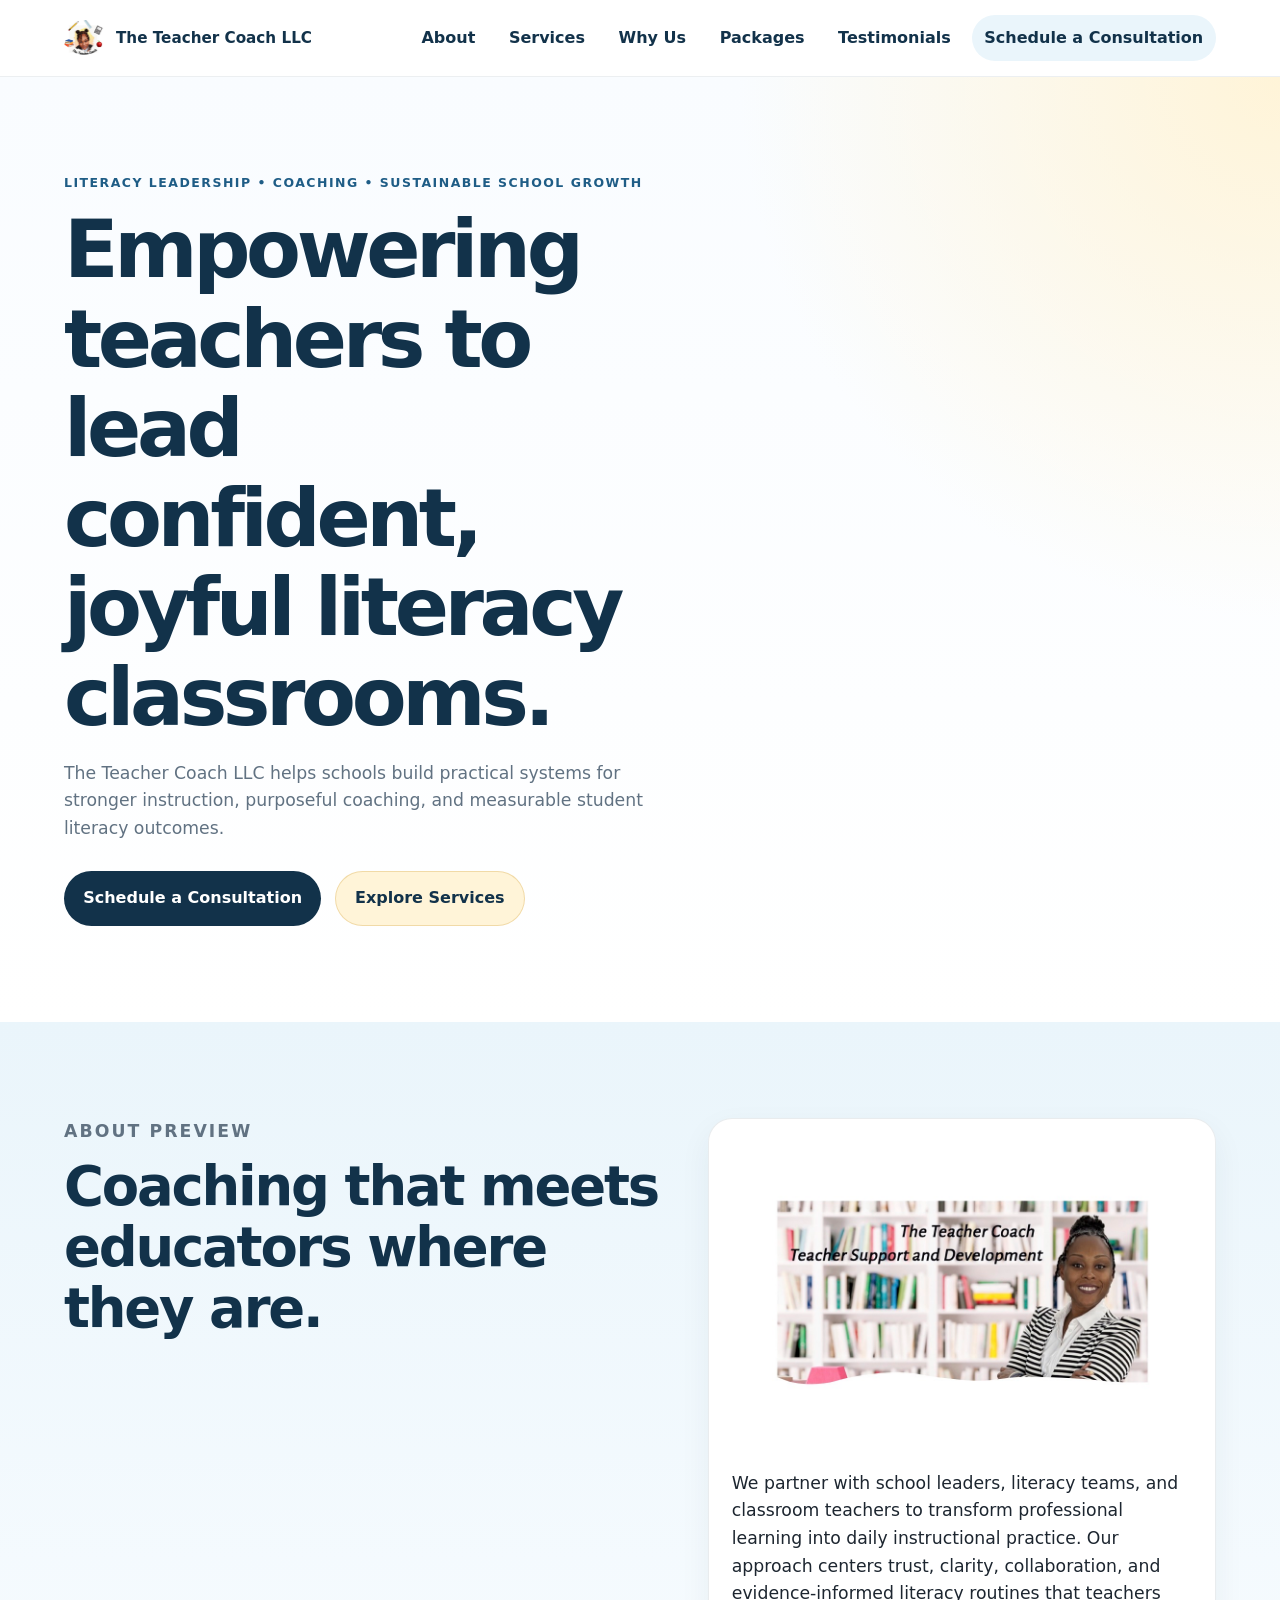
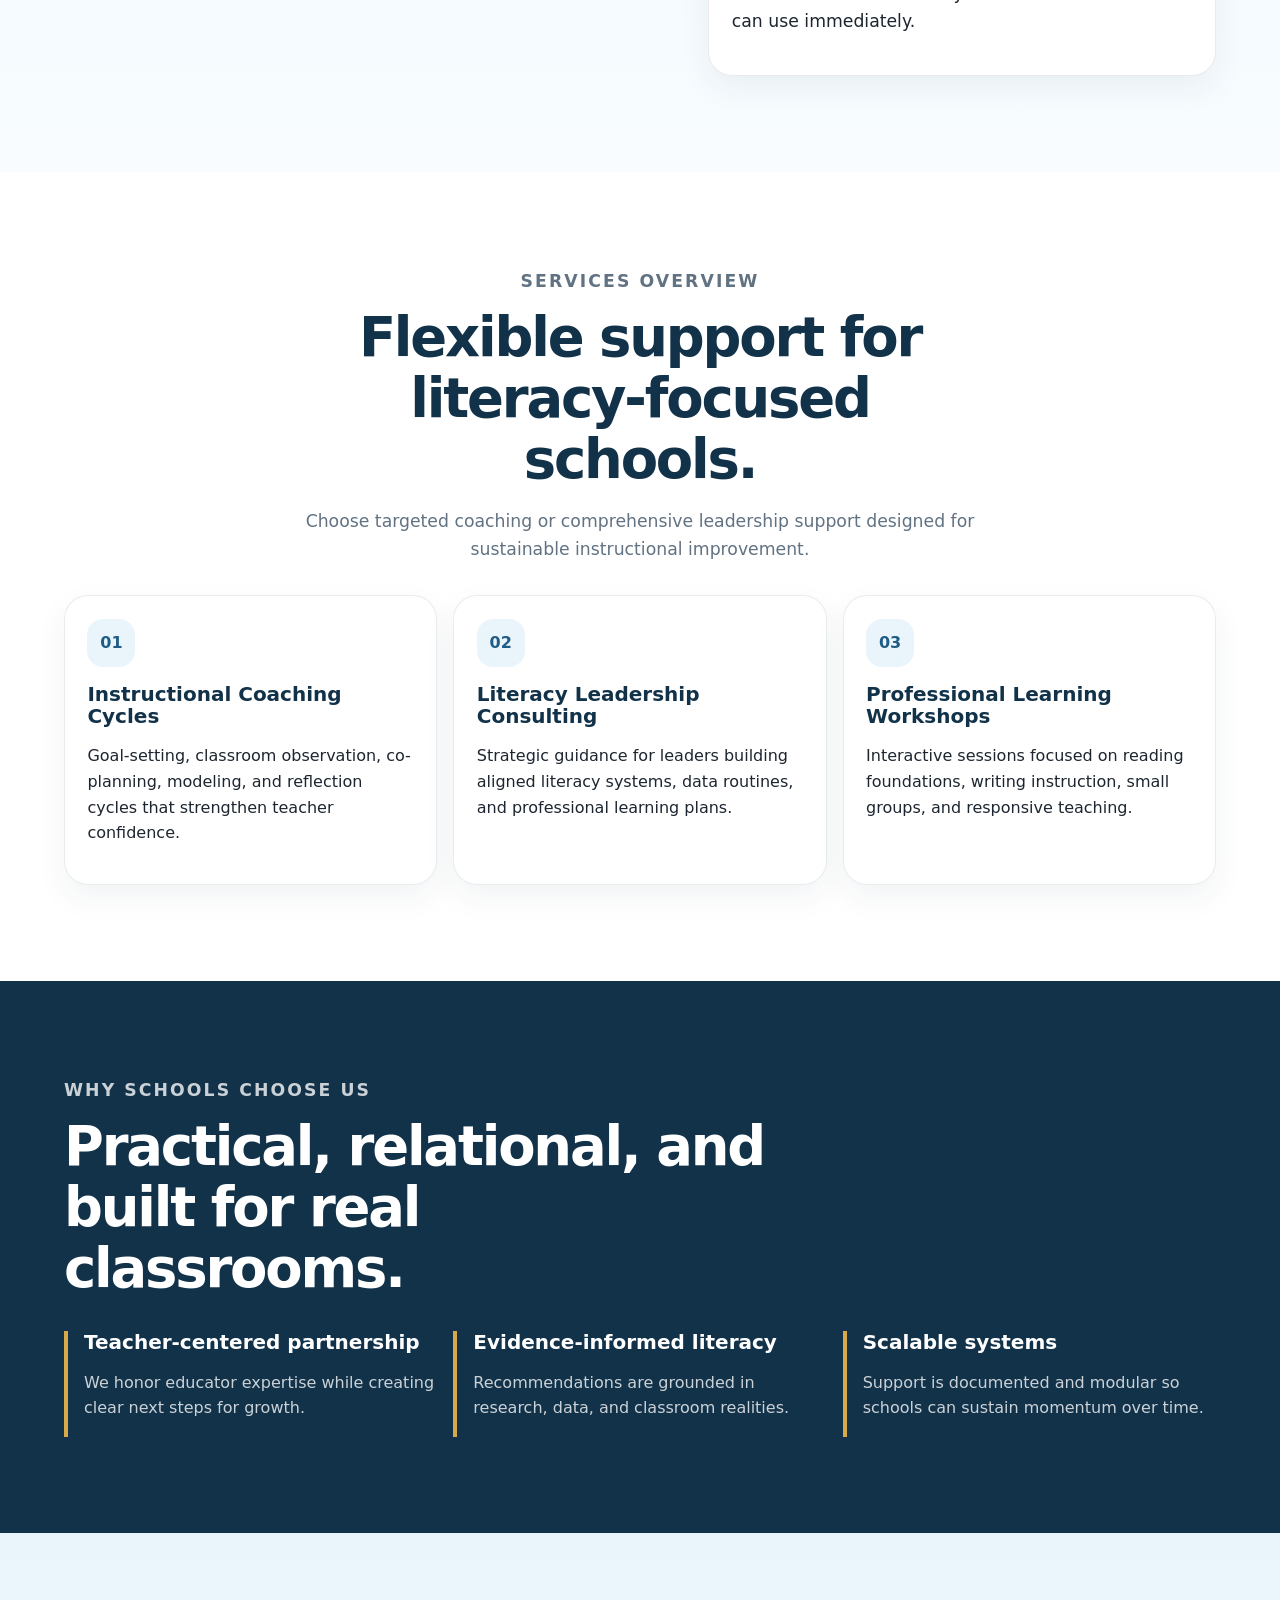
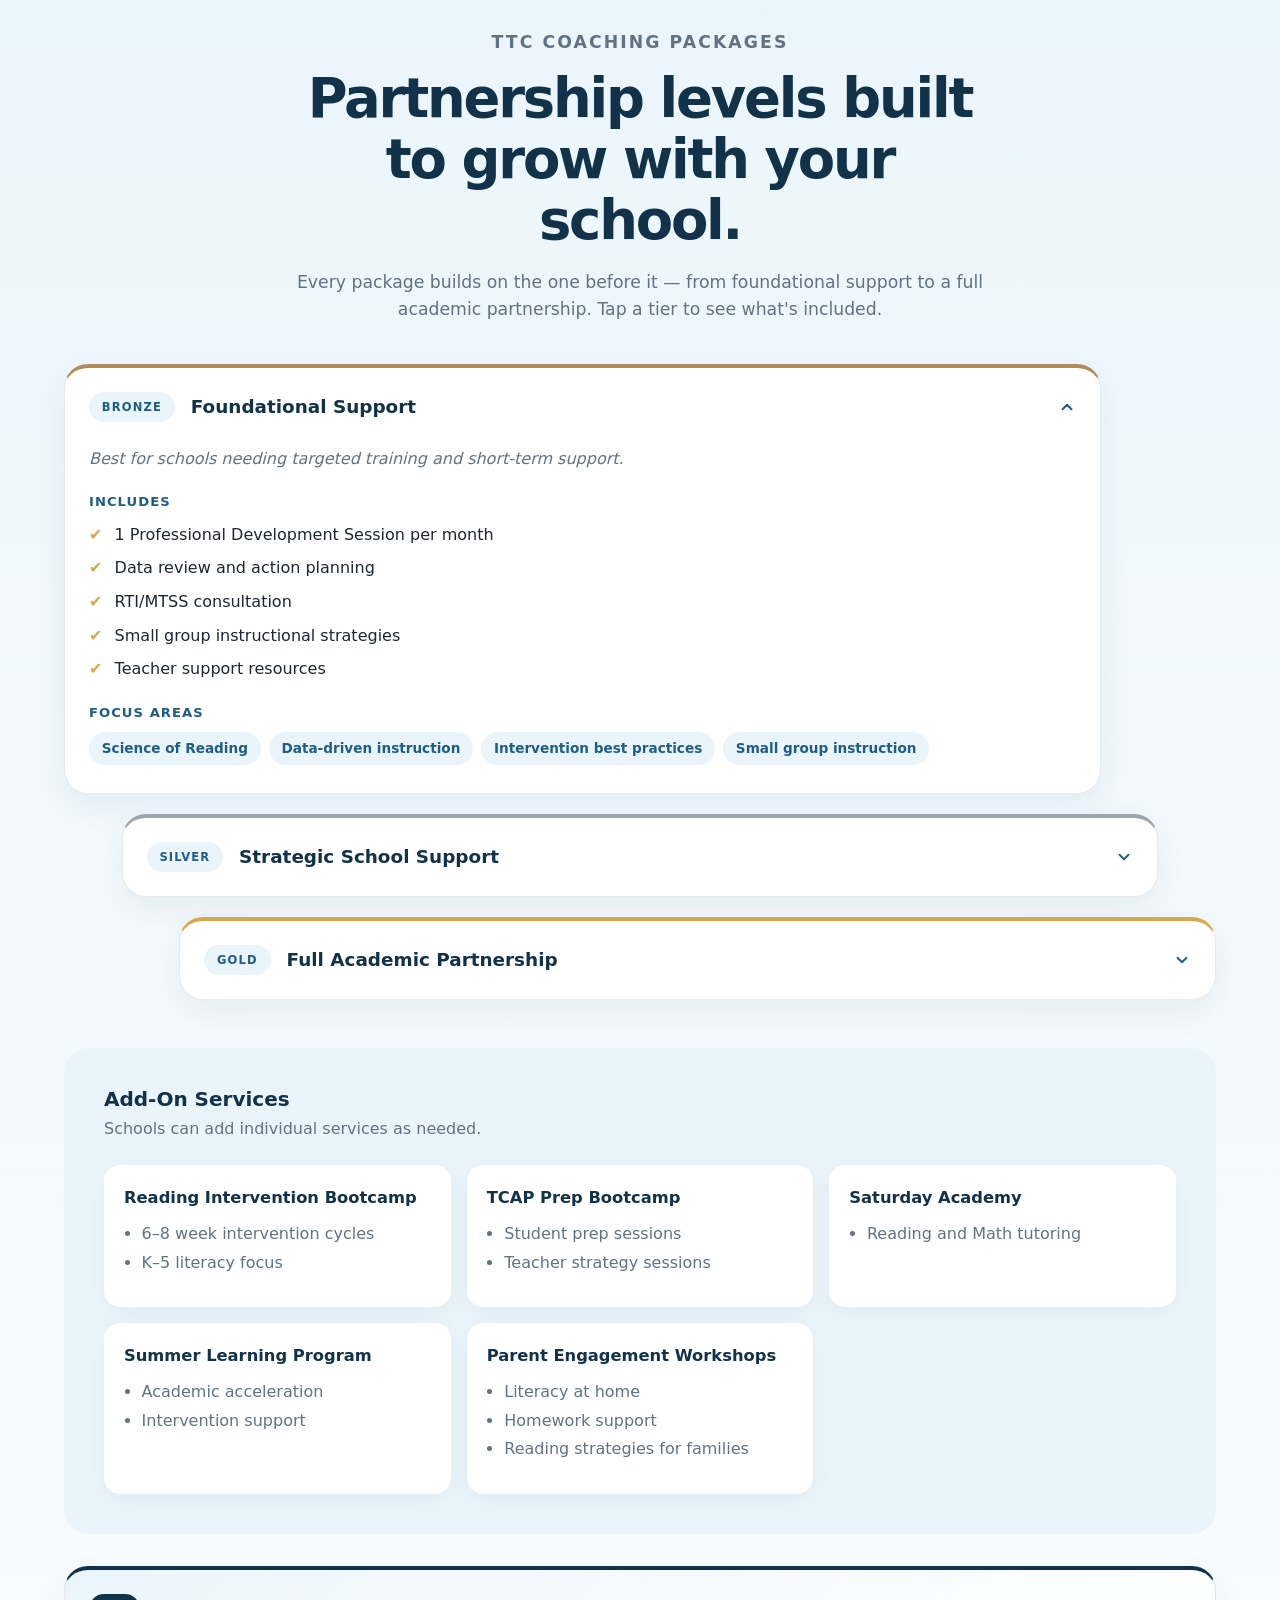
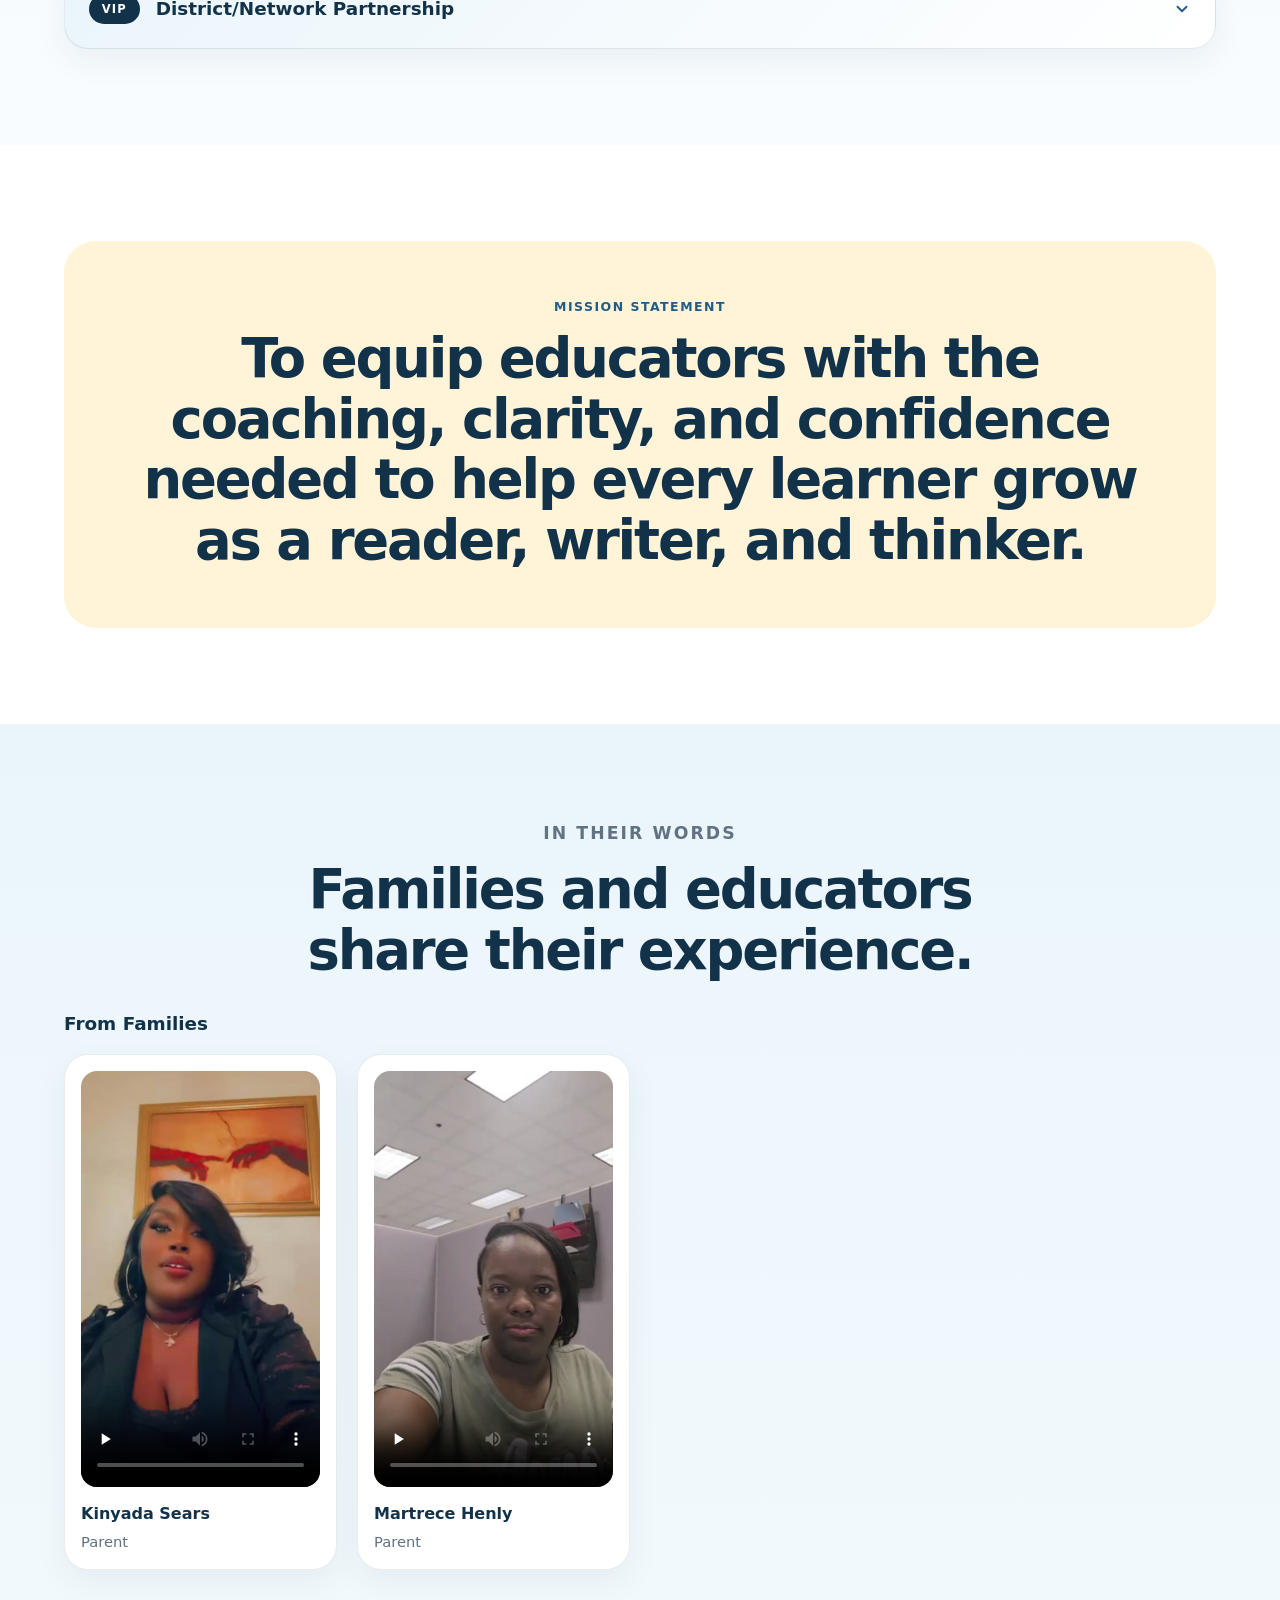
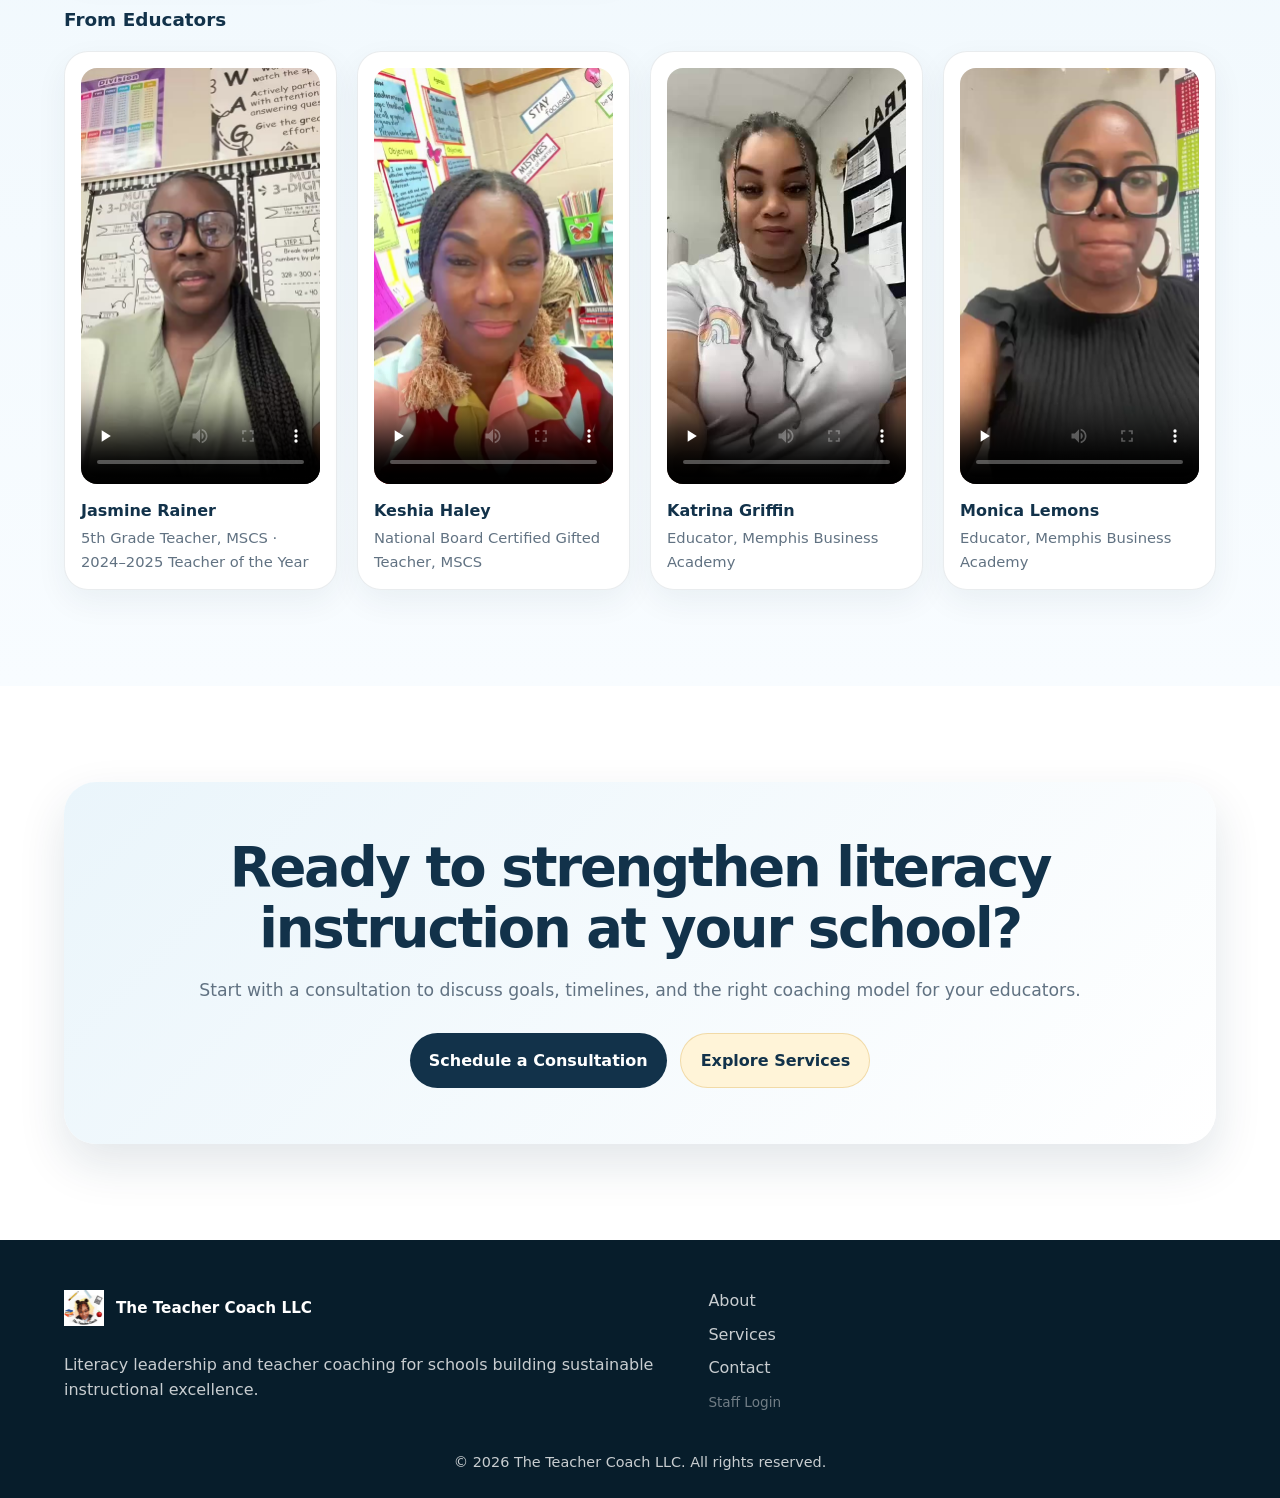
<file: index.html>
<!doctype html>
<html lang="en">
  <head>
    <meta charset="utf-8" />
    <meta name="viewport" content="width=device-width, initial-scale=1" />
    <title>The Teacher Coach LLC | Literacy Leadership & Teacher Coaching</title>
    <meta name="description" content="The Teacher Coach LLC partners with schools to strengthen literacy leadership, instructional coaching, and evidence-informed teaching practices." />
    <meta name="author" content="The Teacher Coach LLC" />
    <meta name="robots" content="index, follow" />
    <link rel="canonical" href="https://example.com/" />

    <meta property="og:title" content="The Teacher Coach LLC" />
    <meta property="og:description" content="Professional literacy leadership and teacher coaching for schools ready to grow instructional excellence." />
    <meta property="og:type" content="website" />
    <meta property="og:url" content="https://example.com/" />
    <meta property="og:image" content="https://example.com/assets/images/IMG_20260701_193228.heic" />
    <meta name="twitter:card" content="summary_large_image" />
    <meta name="twitter:title" content="The Teacher Coach LLC" />
    <meta name="twitter:description" content="Literacy leadership, coaching cycles, and practical professional learning for educators." />
    <meta name="twitter:image" content="https://example.com/assets/images/IMG_20260701_193228.heic" />

    <link rel="preload" href="assets/css/styles.css" as="style" />
    <link rel="stylesheet" href="assets/css/styles.css" />
    <script src="assets/js/main.js" type="module" defer></script>
  </head>
  <body>
    <a class="skip-link" href="#main-content">Skip to main content</a>

    <header class="site-header" data-component="navigation">
      <nav class="nav container" aria-label="Primary navigation">
        <a class="brand" href="index.html" aria-label="The Teacher Coach LLC home">
          <img class="brand__mark" src="assets/images/Picture1.png" alt="" width="40" height="40" />
          <span class="brand__text">The Teacher Coach LLC</span>
        </a>
        <button class="nav__toggle" type="button" aria-expanded="false" aria-controls="primary-menu">
          <span class="sr-only">Toggle navigation menu</span>
          <span class="nav__toggle-line"></span>
          <span class="nav__toggle-line"></span>
          <span class="nav__toggle-line"></span>
        </button>
        <ul class="nav__menu" id="primary-menu">
          <li><a href="#about">About</a></li>
          <li><a href="#services">Services</a></li>
          <li><a href="#why-us">Why Us</a></li>
          <li><a href="#packages">Packages</a></li>
          <li><a href="#testimonials">Testimonials</a></li>
          <li><a class="nav__cta" href="#consultation">Schedule a Consultation</a></li>
        </ul>
      </nav>
    </header>

    <main id="main-content">
      <section class="hero section" aria-labelledby="hero-title">
        <div class="container hero__grid">
          <article class="hero__content reveal">
            <p class="eyebrow">Literacy leadership • Coaching • Sustainable school growth</p>
            <h1 id="hero-title">Empowering teachers to lead confident, joyful literacy classrooms.</h1>
            <p class="hero__lead">The Teacher Coach LLC helps schools build practical systems for stronger instruction, purposeful coaching, and measurable student literacy outcomes.</p>
            <div class="button-group" aria-label="Primary calls to action">
              <a class="button button--primary" href="#consultation">Schedule a Consultation</a>
              <a class="button button--secondary" href="#services">Explore Services</a>
            </div>
          </article>
        </div>
      </section>

      <section class="section section--light" id="about" aria-labelledby="about-title">
        <div class="container split">
          <div class="section__intro reveal">
            <p class="eyebrow">About Preview</p>
            <h2 id="about-title">Coaching that meets educators where they are.</h2>
          </div>
          <article class="card card--feature reveal reveal--delay">
            <figure class="about__media">
              <img src="assets/images/Teaacher Coach Intro.jpeg" width="792" height="612" alt="The Teacher Coach working with educators on literacy coaching" />
            </figure>
            <p>We partner with school leaders, literacy teams, and classroom teachers to transform professional learning into daily instructional practice. Our approach centers trust, clarity, collaboration, and evidence-informed literacy routines that teachers can use immediately.</p>
          </article>
        </div>
      </section>

      <section class="section" id="services" aria-labelledby="services-title">
        <div class="container">
          <div class="section__intro section__intro--center reveal">
            <p class="eyebrow">Services Overview</p>
            <h2 id="services-title">Flexible support for literacy-focused schools.</h2>
            <p>Choose targeted coaching or comprehensive leadership support designed for sustainable instructional improvement.</p>
          </div>
          <div class="card-grid" data-component="cards">
            <article class="card reveal">
              <div class="card__icon" aria-hidden="true">01</div>
              <h3>Instructional Coaching Cycles</h3>
              <p>Goal-setting, classroom observation, co-planning, modeling, and reflection cycles that strengthen teacher confidence.</p>
            </article>
            <article class="card reveal reveal--delay">
              <div class="card__icon" aria-hidden="true">02</div>
              <h3>Literacy Leadership Consulting</h3>
              <p>Strategic guidance for leaders building aligned literacy systems, data routines, and professional learning plans.</p>
            </article>
            <article class="card reveal reveal--delay-long">
              <div class="card__icon" aria-hidden="true">03</div>
              <h3>Professional Learning Workshops</h3>
              <p>Interactive sessions focused on reading foundations, writing instruction, small groups, and responsive teaching.</p>
            </article>
          </div>
        </div>
      </section>

      <section class="section section--blue" id="why-us" aria-labelledby="why-title">
        <div class="container">
          <div class="section__intro reveal">
            <p class="eyebrow eyebrow--gold">Why Schools Choose Us</p>
            <h2 id="why-title">Practical, relational, and built for real classrooms.</h2>
          </div>
          <div class="reason-list">
            <article class="reason reveal"><h3>Teacher-centered partnership</h3><p>We honor educator expertise while creating clear next steps for growth.</p></article>
            <article class="reason reveal"><h3>Evidence-informed literacy</h3><p>Recommendations are grounded in research, data, and classroom realities.</p></article>
            <article class="reason reveal"><h3>Scalable systems</h3><p>Support is documented and modular so schools can sustain momentum over time.</p></article>
          </div>
        </div>
      </section>

      <section class="section section--light" id="packages" aria-labelledby="packages-title">
        <div class="container">
          <div class="section__intro section__intro--center reveal">
            <p class="eyebrow">TTC Coaching Packages</p>
            <h2 id="packages-title">Partnership levels built to grow with your school.</h2>
            <p>Every package builds on the one before it &mdash; from foundational support to a full academic partnership. Tap a tier to see what's included.</p>
          </div>

          <div class="package-cascade">
            <details class="package-card package-card--bronze reveal" open>
              <summary>
                <span class="package-card__tier">Bronze</span>
                <span class="package-card__name">Foundational Support</span>
                <svg class="package-card__chevron" width="18" height="18" viewBox="0 0 24 24" fill="none" aria-hidden="true"><path d="M6 9l6 6 6-6" stroke="currentColor" stroke-width="2.5" stroke-linecap="round" stroke-linejoin="round"/></svg>
              </summary>
              <div class="package-card__body">
                <p class="package-card__tagline">Best for schools needing targeted training and short-term support.</p>
                <div>
                  <h4>Includes</h4>
                  <ul class="check-list">
                    <li>1 Professional Development Session per month</li>
                    <li>Data review and action planning</li>
                    <li>RTI/MTSS consultation</li>
                    <li>Small group instructional strategies</li>
                    <li>Teacher support resources</li>
                  </ul>
                </div>
                <div>
                  <h4>Focus Areas</h4>
                  <ul class="tag-list">
                    <li>Science of Reading</li>
                    <li>Data-driven instruction</li>
                    <li>Intervention best practices</li>
                    <li>Small group instruction</li>
                  </ul>
                </div>
              </div>
            </details>

            <details class="package-card package-card--silver reveal reveal--delay">
              <summary>
                <span class="package-card__tier">Silver</span>
                <span class="package-card__name">Strategic School Support</span>
                <svg class="package-card__chevron" width="18" height="18" viewBox="0 0 24 24" fill="none" aria-hidden="true"><path d="M6 9l6 6 6-6" stroke="currentColor" stroke-width="2.5" stroke-linecap="round" stroke-linejoin="round"/></svg>
              </summary>
              <div class="package-card__body">
                <p class="package-card__tagline">Best for schools needing coaching and intervention systems support.</p>
                <div>
                  <h4>Includes</h4>
                  <ul class="check-list">
                    <li>Everything in Bronze</li>
                    <li>Biweekly coaching sessions</li>
                    <li>RTI program support</li>
                    <li>Student intervention planning</li>
                    <li>Progress monitoring systems</li>
                    <li>Teacher observations &amp; feedback</li>
                  </ul>
                </div>
                <div>
                  <h4>Focus Areas</h4>
                  <ul class="tag-list">
                    <li>Intervention systems</li>
                    <li>Teacher coaching</li>
                    <li>Academic growth planning</li>
                    <li>MTSS implementation</li>
                  </ul>
                </div>
                <div>
                  <h4>Ideal For</h4>
                  <ul class="check-list">
                    <li>Schools needing stronger Tier II &amp; Tier III supports</li>
                    <li>Schools needing growth in literacy and intervention</li>
                  </ul>
                </div>
              </div>
            </details>

            <details class="package-card package-card--gold reveal reveal--delay-long">
              <summary>
                <span class="package-card__tier">Gold</span>
                <span class="package-card__name">Full Academic Partnership</span>
                <svg class="package-card__chevron" width="18" height="18" viewBox="0 0 24 24" fill="none" aria-hidden="true"><path d="M6 9l6 6 6-6" stroke="currentColor" stroke-width="2.5" stroke-linecap="round" stroke-linejoin="round"/></svg>
              </summary>
              <div class="package-card__body">
                <p class="package-card__tagline">Best for schools needing intensive academic support and school transformation.</p>
                <div>
                  <h4>Includes</h4>
                  <ul class="check-list">
                    <li>Everything in Silver</li>
                    <li>Weekly on-site support</li>
                    <li>Direct student intervention support</li>
                    <li>Full RTI program management</li>
                    <li>Schoolwide data meetings</li>
                    <li>Leadership consultation</li>
                    <li>Customized growth plans</li>
                  </ul>
                </div>
                <div>
                  <h4>Services Include</h4>
                  <ul class="tag-list">
                    <li>Reading intervention</li>
                    <li>Academic coaching</li>
                    <li>Program implementation</li>
                    <li>Benchmark analysis</li>
                    <li>Staff training</li>
                    <li>Progress monitoring systems</li>
                  </ul>
                </div>
                <div>
                  <h4>Ideal For</h4>
                  <ul class="check-list">
                    <li>Schools with large achievement gaps</li>
                    <li>Schools requiring urgent academic growth</li>
                  </ul>
                </div>
              </div>
            </details>
          </div>

          <div class="addon-panel reveal">
            <h3>Add-On Services</h3>
            <p>Schools can add individual services as needed.</p>
            <div class="addon-grid">
              <article class="addon-card">
                <h4>Reading Intervention Bootcamp</h4>
                <ul>
                  <li>6&ndash;8 week intervention cycles</li>
                  <li>K&ndash;5 literacy focus</li>
                </ul>
              </article>
              <article class="addon-card">
                <h4>TCAP Prep Bootcamp</h4>
                <ul>
                  <li>Student prep sessions</li>
                  <li>Teacher strategy sessions</li>
                </ul>
              </article>
              <article class="addon-card">
                <h4>Saturday Academy</h4>
                <ul>
                  <li>Reading and Math tutoring</li>
                </ul>
              </article>
              <article class="addon-card">
                <h4>Summer Learning Program</h4>
                <ul>
                  <li>Academic acceleration</li>
                  <li>Intervention support</li>
                </ul>
              </article>
              <article class="addon-card">
                <h4>Parent Engagement Workshops</h4>
                <ul>
                  <li>Literacy at home</li>
                  <li>Homework support</li>
                  <li>Reading strategies for families</li>
                </ul>
              </article>
            </div>
          </div>

          <details class="package-card package-card--vip reveal" style="margin-top: 2rem;">
            <summary>
              <span class="package-card__tier">VIP</span>
              <span class="package-card__name">District/Network Partnership</span>
              <svg class="package-card__chevron" width="18" height="18" viewBox="0 0 24 24" fill="none" aria-hidden="true"><path d="M6 9l6 6 6-6" stroke="currentColor" stroke-width="2.5" stroke-linecap="round" stroke-linejoin="round"/></svg>
            </summary>
            <div class="package-card__body">
              <p class="package-card__tagline">For districts, charter networks, or multi-school contracts.</p>
              <div>
                <h4>Includes</h4>
                <ul class="check-list">
                  <li>Multi-school support</li>
                  <li>District-wide PD</li>
                  <li>Leadership coaching</li>
                  <li>Data analysis</li>
                  <li>Program implementation</li>
                </ul>
              </div>
            </div>
          </details>
        </div>
      </section>

      <section class="section mission" aria-labelledby="mission-title">
        <div class="container mission__panel reveal">
          <p class="eyebrow">Mission Statement</p>
          <h2 id="mission-title">To equip educators with the coaching, clarity, and confidence needed to help every learner grow as a reader, writer, and thinker.</h2>
        </div>
      </section>

      <section class="section section--light" id="testimonials" aria-labelledby="testimonials-title">
        <div class="container">
          <div class="section__intro section__intro--center reveal">
            <p class="eyebrow">In Their Words</p>
            <h2 id="testimonials-title">Families and educators share their experience.</h2>
          </div>

          <h3 class="testimonial-group__title reveal">From Families</h3>
          <div class="testimonial-grid" data-component="testimonials">
            <article class="testimonial-card reveal">
              <video class="testimonial-card__video" controls preload="none" poster="assets/images/testimonials/kinyada-sears-poster.jpg" playsinline>
                <source src="assets/videos/kinyada-sears.mp4" type="video/mp4" />
                Your browser does not support embedded video.
              </video>
              <p class="testimonial-card__name">Kinyada Sears</p>
              <p class="testimonial-card__role">Parent</p>
            </article>
            <article class="testimonial-card reveal reveal--delay">
              <video class="testimonial-card__video" controls preload="none" poster="assets/images/testimonials/martrece-henly-poster.jpg" playsinline>
                <source src="assets/videos/martrece-henly.mp4" type="video/mp4" />
                Your browser does not support embedded video.
              </video>
              <p class="testimonial-card__name">Martrece Henly</p>
              <p class="testimonial-card__role">Parent</p>
            </article>
          </div>

          <h3 class="testimonial-group__title reveal">From Educators</h3>
          <div class="testimonial-grid" data-component="testimonials">
            <article class="testimonial-card reveal">
              <video class="testimonial-card__video" controls preload="none" poster="assets/images/testimonials/jasmine-rainer-poster.jpg" playsinline>
                <source src="assets/videos/jasmine-rainer.mp4" type="video/mp4" />
                Your browser does not support embedded video.
              </video>
              <p class="testimonial-card__name">Jasmine Rainer</p>
              <p class="testimonial-card__role">5th Grade Teacher, MSCS &middot; 2024&ndash;2025 Teacher of the Year</p>
            </article>
            <article class="testimonial-card reveal reveal--delay">
              <video class="testimonial-card__video" controls preload="none" poster="assets/images/testimonials/keshia-haley-poster.jpg" playsinline>
                <source src="assets/videos/keshia-haley.mp4" type="video/mp4" />
                Your browser does not support embedded video.
              </video>
              <p class="testimonial-card__name">Keshia Haley</p>
              <p class="testimonial-card__role">National Board Certified Gifted Teacher, MSCS</p>
            </article>
            <article class="testimonial-card reveal reveal--delay-long">
              <video class="testimonial-card__video" controls preload="none" poster="assets/images/testimonials/katrina-griffin-poster.jpg" playsinline>
                <source src="assets/videos/katrina-griffin.mp4" type="video/mp4" />
                Your browser does not support embedded video.
              </video>
              <p class="testimonial-card__name">Katrina Griffin</p>
              <p class="testimonial-card__role">Educator, Memphis Business Academy</p>
            </article>
            <article class="testimonial-card reveal">
              <video class="testimonial-card__video" controls preload="none" poster="assets/images/testimonials/monica-lemons-poster.jpg" playsinline>
                <source src="assets/videos/monica-lemons.mp4" type="video/mp4" />
                Your browser does not support embedded video.
              </video>
              <p class="testimonial-card__name">Monica Lemons</p>
              <p class="testimonial-card__role">Educator, Memphis Business Academy</p>
            </article>
          </div>
        </div>
      </section>

      <section class="section cta" id="consultation" aria-labelledby="cta-title">
        <div class="container cta__panel reveal">
          <h2 id="cta-title">Ready to strengthen literacy instruction at your school?</h2>
          <p>Start with a consultation to discuss goals, timelines, and the right coaching model for your educators.</p>
          <div class="button-group button-group--center">
            <a class="button button--primary" href="mailto:tranyce@ttcoachi.com?subject=Consultation%20Request">Schedule a Consultation</a>
            <a class="button button--secondary" href="#services">Explore Services</a>
          </div>
        </div>
      </section>
    </main>

    <footer class="site-footer" data-component="footer">
      <div class="container footer__grid">
        <div>
          <a class="brand brand--footer" href="index.html"><img class="brand__mark" src="assets/images/Picture1.png" alt="" width="40" height="40" /><span class="brand__text">The Teacher Coach LLC</span></a>
          <p>Literacy leadership and teacher coaching for schools building sustainable instructional excellence.</p>
        </div>
        <nav aria-label="Footer navigation">
          <ul class="footer__links">
            <li><a href="#about">About</a></li>
            <li><a href="#services">Services</a></li>
            <li><a href="#consultation">Contact</a></li>
            <li><a href="login.html" class="footer__staff-link">Staff Login</a></li>
          </ul>
        </nav>
      </div>
      <p class="footer__legal">© <span id="current-year">2026</span> The Teacher Coach LLC. All rights reserved.</p>
    </footer>
  </body>
</html>
</file>
<file: assets/css/styles.css>
:root {
  --color-blue-900: #12324a;
  --color-blue-700: #1f5d86;
  --color-blue-100: #eaf5fb;
  --color-gold: #d7a94b;
  --color-gold-soft: #fff4d8;
  --color-white: #ffffff;
  --color-ink: #1d2630;
  --color-muted: #617282;
  --shadow-soft: 0 1.25rem 3rem rgba(18, 50, 74, 0.12);
  --radius-lg: 1.5rem;
  --radius-md: 1rem;
  --container: 72rem;
  --font-sans: Inter, ui-sans-serif, system-ui, -apple-system, BlinkMacSystemFont, "Segoe UI", sans-serif;
}

* { box-sizing: border-box; }
html { scroll-behavior: smooth; }
body {
  margin: 0;
  font-family: var(--font-sans);
  color: var(--color-ink);
  background: var(--color-white);
  line-height: 1.6;
}
img { display: block; max-width: 100%; height: auto; }
a { color: inherit; }
:focus-visible { outline: 3px solid var(--color-gold); outline-offset: 4px; }

.container { width: min(100% - 2rem, var(--container)); margin-inline: auto; }
.section { padding: 4.5rem 0; }
.section--light { background: linear-gradient(180deg, var(--color-blue-100), #f8fcff); }
.section--blue { background: var(--color-blue-900); color: var(--color-white); }

.skip-link, .sr-only {
  position: absolute;
  width: 1px;
  height: 1px;
  overflow: hidden;
  clip: rect(0, 0, 0, 0);
  white-space: nowrap;
}
.skip-link:focus {
  top: 1rem;
  left: 1rem;
  z-index: 100;
  width: auto;
  height: auto;
  clip: auto;
  padding: .75rem 1rem;
  background: var(--color-blue-900);
  color: var(--color-white);
  border-radius: .5rem;
}

.site-header {
  position: sticky;
  top: 0;
  z-index: 20;
  background: rgba(255, 255, 255, .94);
  border-bottom: 1px solid rgba(18, 50, 74, .08);
  backdrop-filter: blur(12px);
}
.nav { display: flex; align-items: center; justify-content: space-between; min-height: 4.75rem; gap: .75rem; }
.brand { display: inline-flex; align-items: center; gap: .75rem; text-decoration: none; font-weight: 800; color: var(--color-blue-900); min-width: 0; }
.brand__mark { display: block; width: 2.5rem; height: 2.5rem; flex-shrink: 0; object-fit: contain; }
.brand__text { font-size: .95rem; white-space: nowrap; overflow: hidden; text-overflow: ellipsis; }
.nav__toggle { display: inline-flex; flex-direction: column; gap: .28rem; border: 0; background: transparent; padding: .5rem; cursor: pointer; flex-shrink: 0; }
.nav__toggle-line { width: 1.6rem; height: 2px; background: var(--color-blue-900); }
.nav__menu { display: none; position: absolute; inset: 4.75rem 1rem auto; margin: 0; padding: 1rem; list-style: none; background: var(--color-white); border-radius: var(--radius-md); box-shadow: var(--shadow-soft); }
.nav__menu.is-open { display: grid; gap: .75rem; }
.nav__menu a { display: block; padding: .65rem .8rem; text-decoration: none; font-weight: 700; color: var(--color-blue-900); }
.nav__cta { background: var(--color-blue-100); border-radius: 999px; }

.hero { overflow: hidden; background: radial-gradient(circle at top right, var(--color-gold-soft), transparent 34%), linear-gradient(180deg, #f9fcff 0%, var(--color-white) 100%); }
.hero__grid { display: grid; gap: 2.5rem; align-items: center; }
.hero__grid > * { min-width: 0; }
.eyebrow { margin: 0 0 .75rem; color: var(--color-blue-700); font-size: .78rem; font-weight: 800; letter-spacing: .12em; text-transform: uppercase; }
.eyebrow--gold { color: var(--color-gold); }
h1, h2, h3 { margin: 0; line-height: 1.12; color: var(--color-blue-900); }
.section--blue h2, .section--blue h3 { color: var(--color-white); }
h1 { font-size: clamp(2.45rem, 10vw, 5rem); letter-spacing: -.055em; overflow-wrap: break-word; word-break: break-word; max-width: 100%; }
h2 { font-size: clamp(2rem, 6vw, 3.4rem); letter-spacing: -.04em; }
h3 { font-size: 1.25rem; }
.hero__lead, .section__intro p, .cta p { color: var(--color-muted); font-size: 1.08rem; }
.section--blue p { color: rgba(255,255,255,.78); }
.button-group { display: flex; flex-wrap: wrap; gap: .85rem; margin-top: 1.75rem; }
.button-group--center { justify-content: center; }
.button { display: inline-flex; align-items: center; justify-content: center; min-height: 3rem; padding: .85rem 1.2rem; border-radius: 999px; text-decoration: none; font-weight: 800; transition: transform .2s ease, box-shadow .2s ease; }
.button:hover { transform: translateY(-2px); box-shadow: var(--shadow-soft); }
.button--primary { background: var(--color-blue-900); color: var(--color-white); }
.button--secondary { background: var(--color-gold-soft); color: var(--color-blue-900); border: 1px solid rgba(215,169,75,.35); }
.hero__media { margin: 0; padding: 1rem; background: var(--color-white); border-radius: 2rem; box-shadow: var(--shadow-soft); }

.split { display: grid; gap: 1.5rem; }
.section__intro { max-width: 44rem; }
.section__intro--center { margin-inline: auto; text-align: center; margin-bottom: 2rem; }
.card-grid { display: grid; gap: 1rem; }
.card { padding: 1.4rem; border: 1px solid rgba(18, 50, 74, .09); border-radius: var(--radius-lg); background: var(--color-white); box-shadow: 0 .75rem 2rem rgba(18, 50, 74, .06); }
.card--feature { font-size: 1.08rem; }
.card__icon { width: 3rem; height: 3rem; display: grid; place-items: center; margin-bottom: 1rem; border-radius: 1rem; background: var(--color-blue-100); color: var(--color-blue-700); font-weight: 900; }
.reason-list { display: grid; gap: 1rem; margin-top: 2rem; }
.reason { padding-left: 1rem; border-left: 4px solid var(--color-gold); }
.reason h3 { margin-bottom: .35rem; }
.mission__panel, .cta__panel { padding: clamp(1.5rem, 6vw, 3.5rem); border-radius: 2rem; text-align: center; }
.mission__panel { background: var(--color-gold-soft); }
.cta__panel { background: linear-gradient(135deg, var(--color-blue-100), #fff); box-shadow: var(--shadow-soft); }
.site-footer { padding: 3rem 0 1.5rem; background: #071d2b; color: rgba(255,255,255,.78); }
.site-footer .brand, .site-footer h3 { color: var(--color-white); }
.footer__grid { display: grid; gap: 1.5rem; }
.footer__links { list-style: none; padding: 0; margin: 0; display: grid; gap: .5rem; }
.footer__links a { text-decoration: none; }
.footer__staff-link { opacity: .55; font-size: .85em; }
.footer__staff-link:hover, .footer__staff-link:focus-visible { opacity: 1; }
.footer__legal { margin: 2rem 0 0; text-align: center; font-size: .9rem; }

.testimonial-group__title { margin: 2.5rem 0 1.25rem; font-size: 1.15rem; color: var(--color-blue-900); }
.testimonial-group__title:first-of-type { margin-top: 0; }
.testimonial-grid { display: grid; gap: 1.25rem; grid-template-columns: repeat(auto-fill, minmax(15rem, 1fr)); }
.testimonial-card { background: var(--color-white); border: 1px solid rgba(18, 50, 74, .09); border-radius: var(--radius-lg); padding: 1rem; box-shadow: 0 .75rem 2rem rgba(18, 50, 74, .06); }
.testimonial-card__video { width: 100%; max-height: 26rem; border-radius: var(--radius-md); background: #000; display: block; object-fit: cover; }
.testimonial-card__name { margin: .85rem 0 0; font-weight: 800; color: var(--color-blue-900); }
.testimonial-card__role { margin: .2rem 0 0; color: var(--color-muted); font-size: .92rem; }

.package-cascade { display: grid; gap: 1.25rem; margin-top: 2.5rem; }
.package-card { border: 1px solid rgba(18, 50, 74, .1); border-top: 4px solid var(--color-blue-700); border-radius: var(--radius-lg); background: var(--color-white); box-shadow: 0 .75rem 2rem rgba(18, 50, 74, .06); overflow: hidden; transition: box-shadow .2s ease, transform .2s ease; }
.package-card:hover { box-shadow: var(--shadow-soft); }
.package-card--bronze { border-top-color: #b08d57; }
.package-card--silver { border-top-color: #9aa7b0; }
.package-card--gold { border-top-color: var(--color-gold); }
.package-card--vip { border-top-color: var(--color-blue-900); background: linear-gradient(135deg, var(--color-blue-100), #fff); }
.package-card > summary { cursor: pointer; list-style: none; padding: 1.5rem; display: flex; flex-wrap: wrap; align-items: center; gap: .6rem 1rem; font-weight: 700; }
.package-card > summary::-webkit-details-marker { display: none; }
.package-card__tier { font-size: .72rem; font-weight: 900; text-transform: uppercase; letter-spacing: .1em; padding: .35rem .8rem; border-radius: 999px; background: var(--color-blue-100); color: var(--color-blue-700); }
.package-card--vip .package-card__tier { background: var(--color-blue-900); color: var(--color-white); }
.package-card__name { font-weight: 800; font-size: 1.15rem; color: var(--color-blue-900); flex: 1 1 12rem; min-width: 0; }
.package-card__price { font-weight: 800; color: var(--color-gold); white-space: nowrap; }
.package-card__chevron { color: var(--color-blue-700); flex-shrink: 0; transition: transform .25s ease; }
details[open] > summary .package-card__chevron { transform: rotate(180deg); }
.package-card__body { padding: 0 1.5rem 1.75rem; display: grid; gap: 1.25rem; animation: rise-in .35s ease both; }
.package-card__body h4 { margin: 0 0 .6rem; font-size: .82rem; text-transform: uppercase; letter-spacing: .08em; color: var(--color-blue-700); }
.package-card__tagline { margin: 0; color: var(--color-muted); font-style: italic; }
.package-card__investment { margin: 0; font-weight: 800; color: var(--color-blue-900); border-top: 1px dashed rgba(18, 50, 74, .15); padding-top: 1rem; }
.check-list { list-style: none; margin: 0; padding: 0; display: grid; gap: .5rem; color: var(--color-ink); }
.check-list li { padding-left: 1.6rem; position: relative; }
.check-list li::before { content: "✔"; position: absolute; left: 0; color: var(--color-gold); font-weight: 800; }
.tag-list { list-style: none; margin: 0; padding: 0; display: flex; flex-wrap: wrap; gap: .5rem; }
.tag-list li { background: var(--color-blue-100); color: var(--color-blue-700); padding: .35rem .8rem; border-radius: 999px; font-size: .85rem; font-weight: 700; }

.addon-panel { margin-top: 3rem; padding: clamp(1.5rem, 5vw, 2.5rem); border-radius: var(--radius-lg); background: var(--color-blue-100); }
.addon-panel h3 { margin-bottom: .35rem; }
.addon-panel > p { margin: 0; color: var(--color-muted); }
.addon-grid { display: grid; gap: 1rem; margin-top: 1.5rem; }
.addon-card { background: var(--color-white); border-radius: var(--radius-md); padding: 1.25rem; box-shadow: 0 .5rem 1.5rem rgba(18, 50, 74, .05); }
.addon-card h4 { margin: 0 0 .6rem; color: var(--color-blue-900); font-size: 1.02rem; }
.addon-card ul { margin: 0 0 .75rem; padding-left: 1.1rem; color: var(--color-muted); }
.addon-card ul li { margin-bottom: .2rem; }
.addon-card__price { margin: 0; font-weight: 800; color: var(--color-gold); }

.reveal { animation: rise-in .7s ease both; }
.reveal--delay { animation-delay: .12s; }
.reveal--delay-long { animation-delay: .22s; }
@keyframes rise-in { from { opacity: 0; transform: translateY(18px); } to { opacity: 1; transform: translateY(0); } }
@media (prefers-reduced-motion: reduce) { *, *::before, *::after { animation-duration: .01ms !important; scroll-behavior: auto !important; transition: none !important; } }

@media (max-width: 22rem) {
  .brand__text { font-size: .82rem; }
}

@media (min-width: 48rem) {
  .section { padding: 6rem 0; }
  .nav__toggle { display: none; }
  .nav__menu { position: static; display: flex; align-items: center; gap: .5rem; padding: 0; box-shadow: none; background: transparent; }
  .hero__grid, .split, .footer__grid { grid-template-columns: 1.1fr .9fr; }
  .card-grid, .reason-list { grid-template-columns: repeat(3, 1fr); }
  .addon-grid { grid-template-columns: repeat(2, 1fr); }
  .package-cascade .package-card:nth-child(1) { margin-inline-end: 10%; }
  .package-cascade .package-card:nth-child(2) { margin-inline: 5%; }
  .package-cascade .package-card:nth-child(3) { margin-inline-start: 10%; }
}

@media (min-width: 64rem) {
  .addon-grid { grid-template-columns: repeat(3, 1fr); }
}
</file>
